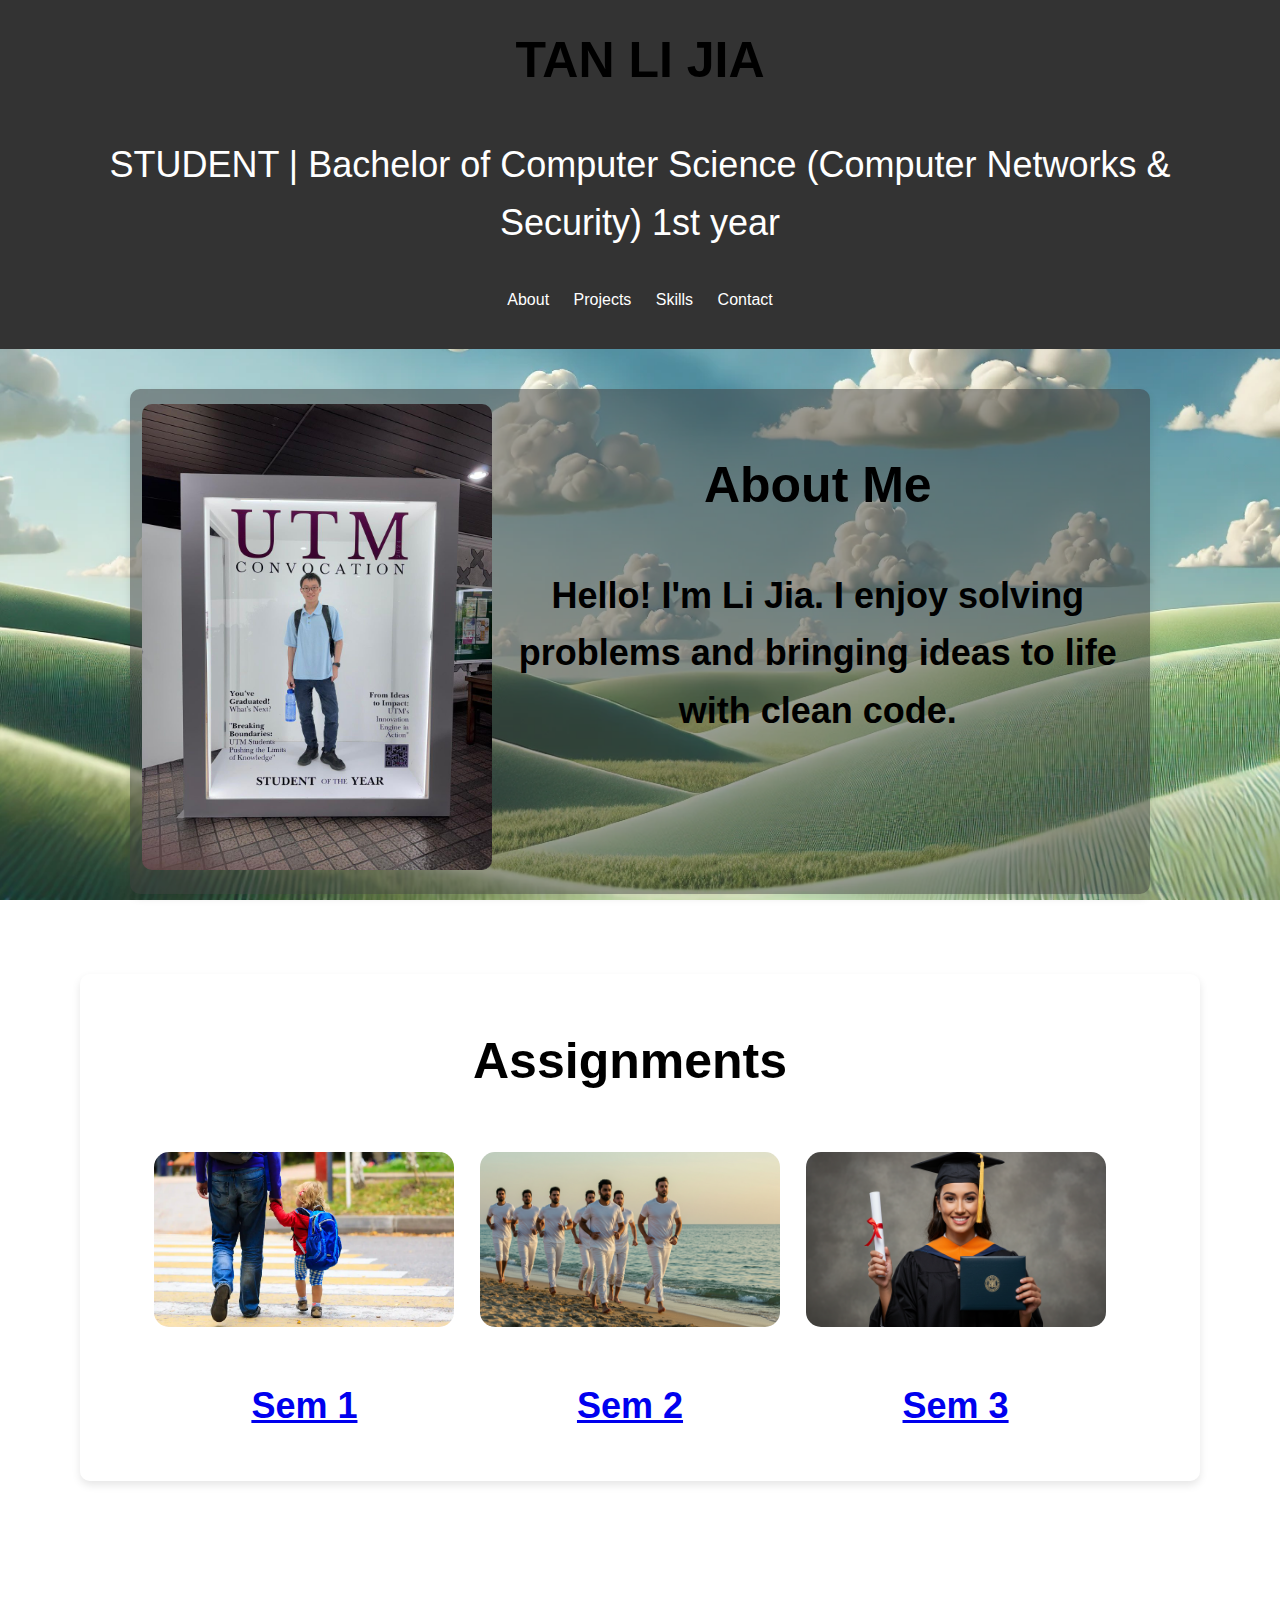
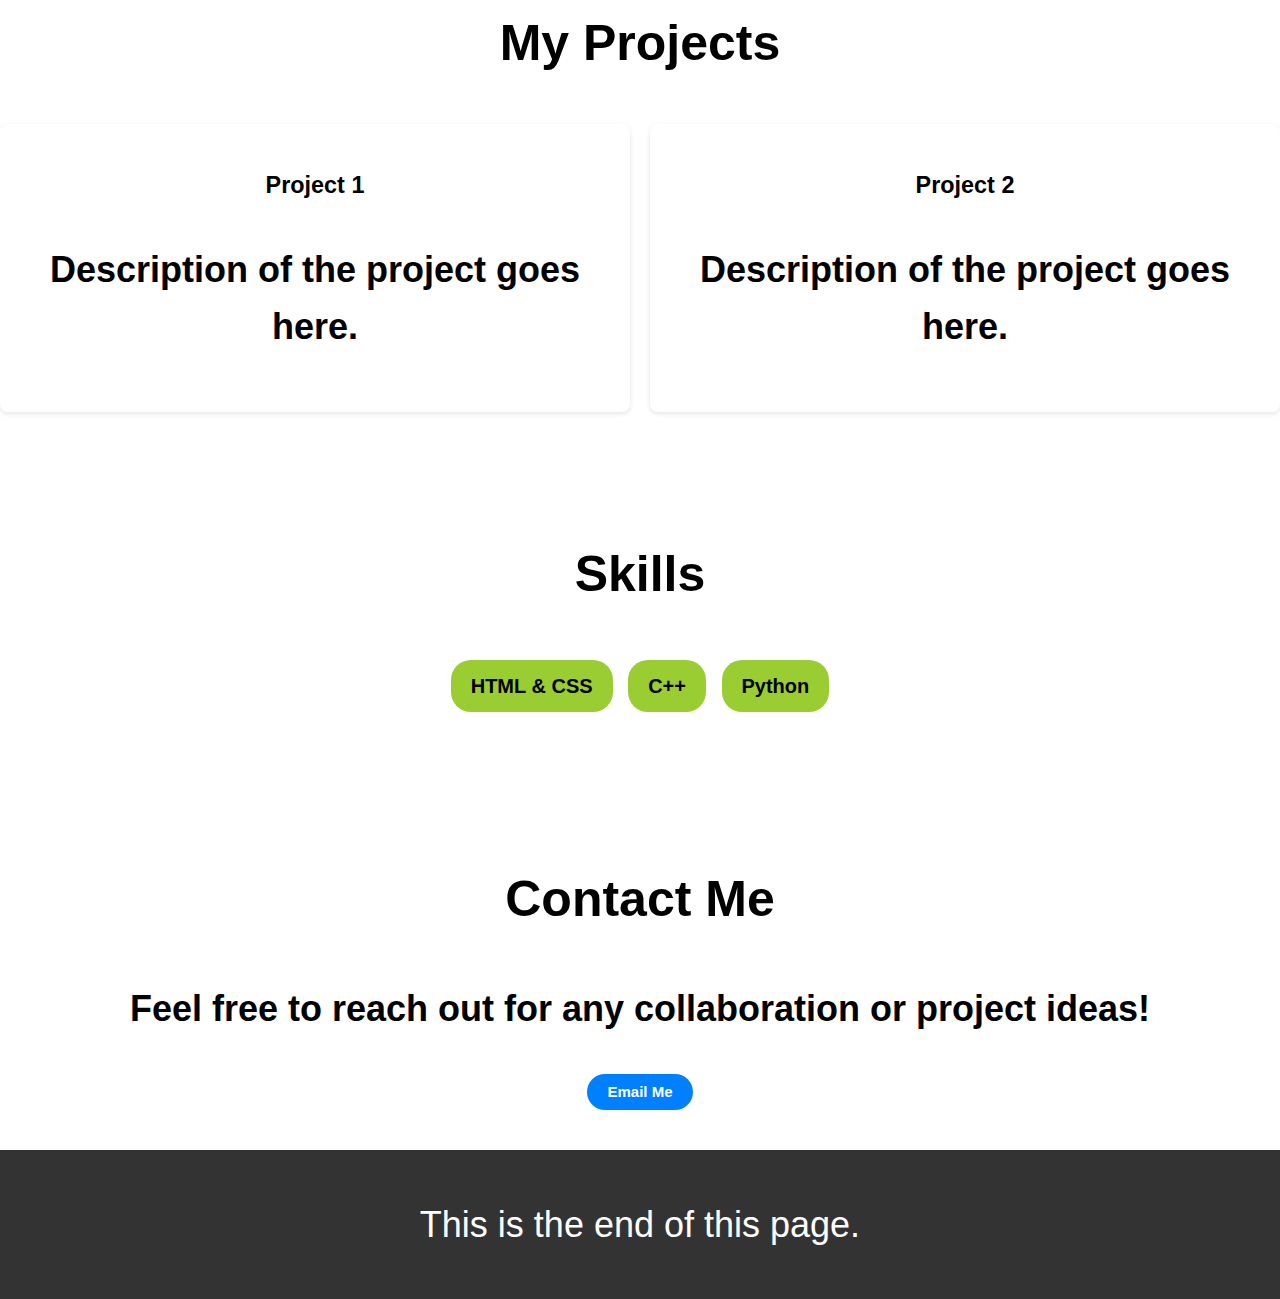
<file: index.html>
<!DOCTYPE html>
<html lang="en">
<head>
    <meta charset="UTF-8">
    <meta name="viewport" content="width=device-width, initial-scale=1.0">
    <title>Tan Li Jia | Portfolio</title>
    <link rel="stylesheet" href="style.css">
</head>
<body id="page1">
    <header>
        <div class="container">
            <h1>TAN LI JIA</h1>
            <p>STUDENT | Bachelor of Computer Science (Computer Networks & Security) 1st year</p>
            <nav>
                <ul>
                    <li><a href="#about">About</a></li>
                    <li><a href="#projects">Projects</a></li>
                    <li><a href="#skills">Skills</a></li>
                    <li><a href="#contact">Contact</a></li>
                </ul>
            </nav>
        </div>
    </header>

    <main>
        <section id="about" class="section">
            <div class="container2">
                <div class="profile-pic">
                    <img src="pictures/meself.jpg" alt="Profile Picture">
                </div>
                <div class="about-me">
                    <h2>About Me</h2>
                    <p>Hello! I'm Li Jia. I enjoy solving problems and bringing ideas to life with clean code.</p>
                </div>
            </div>
        </section>

        <section id="assignments" class="section">
            <div class="container3">
                <h2>Assignments</h2>
                <div class="assigment">
                    <a href="sem1.html">
                        <img class="assigment-profile" src="pictures/sem1.jpg">
                        <p>Sem 1</p>
                    </a>
                    <!-- Add more buttons as needed -->
                </div>
                <div class="assigment">
                    <a href="sem2.html">
                        <img class="assigment-profile" src="pictures/sem2.jpg">
                        <p>Sem 2</p>
                    </a>
                    <!-- Add more buttons as needed -->
                </div>
                <div class="assigment">
                    <a href="sem3.html">
                        <img class="assigment-profile" src="pictures/sem3.jpg">
                        <p>Sem 3</p>
                    </a>
                    <!-- Add more buttons as needed -->
                </div>
            </div>
        </section>

        <section id="projects" class="section">
            <h2>My Projects</h2>
            <div class="project-grid">
                <div class="project">
                    <h3>Project 1</h3>
                    <p>Description of the project goes here.</p>
                </div>
                <div class="project">
                    <h3>Project 2</h3>
                    <p>Description of the project goes here.</p>
                </div>
            </div>
        </section>

        <section id="skills" class="section">
            <h2>Skills</h2>
            <ul class="skills-list">
                <li>HTML & CSS</li>
                <li>C++</li>
                <li>Python</li>
            </ul>
        </section>

        <section id="contact" class="section">
            <h2>Contact Me</h2>
            <p>Feel free to reach out for any collaboration or project ideas!</p>
            <a href="mailto:tanlijia@graduate.utm.my">
                <button class="a-button">            
                    Email Me
                </button>
            </a>
        </section>
    </main>

    <footer>
        <p>This is the end of this page. </p>
    </footer>
</body>
</html>
</file>
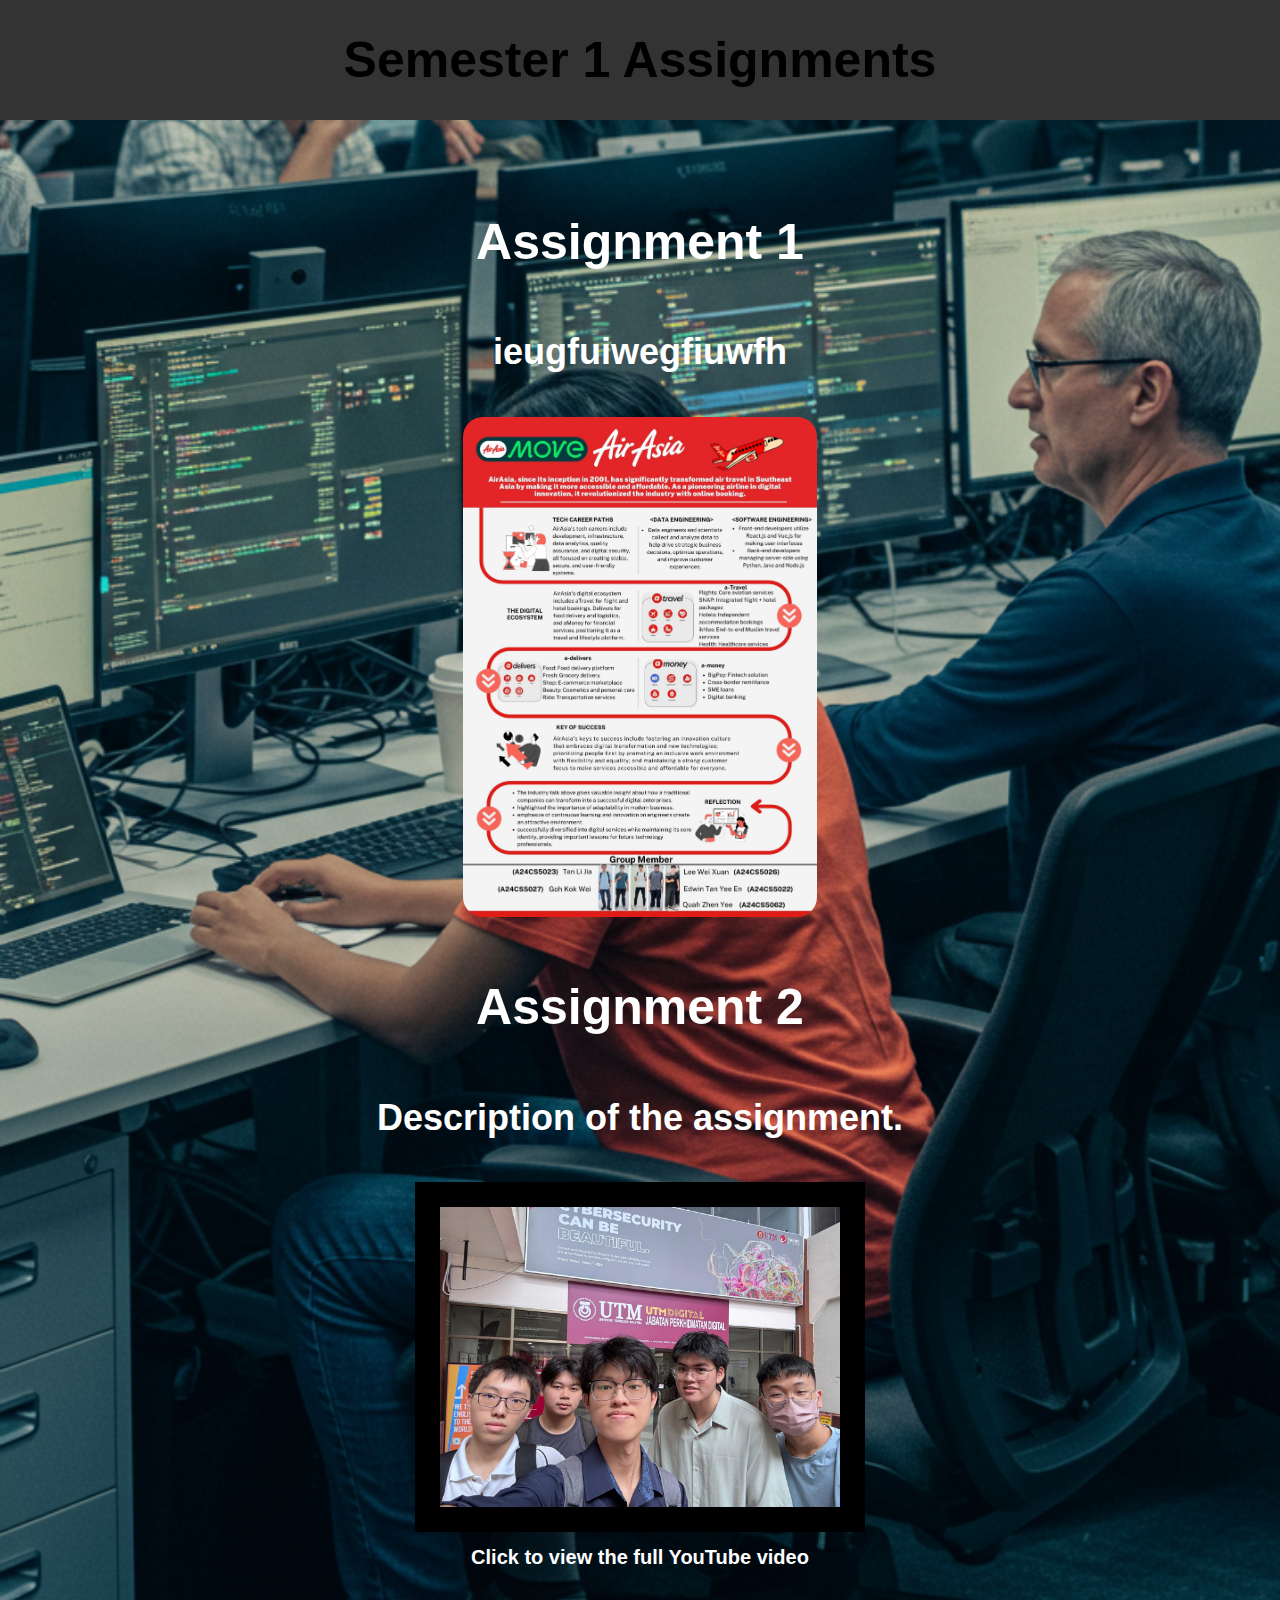
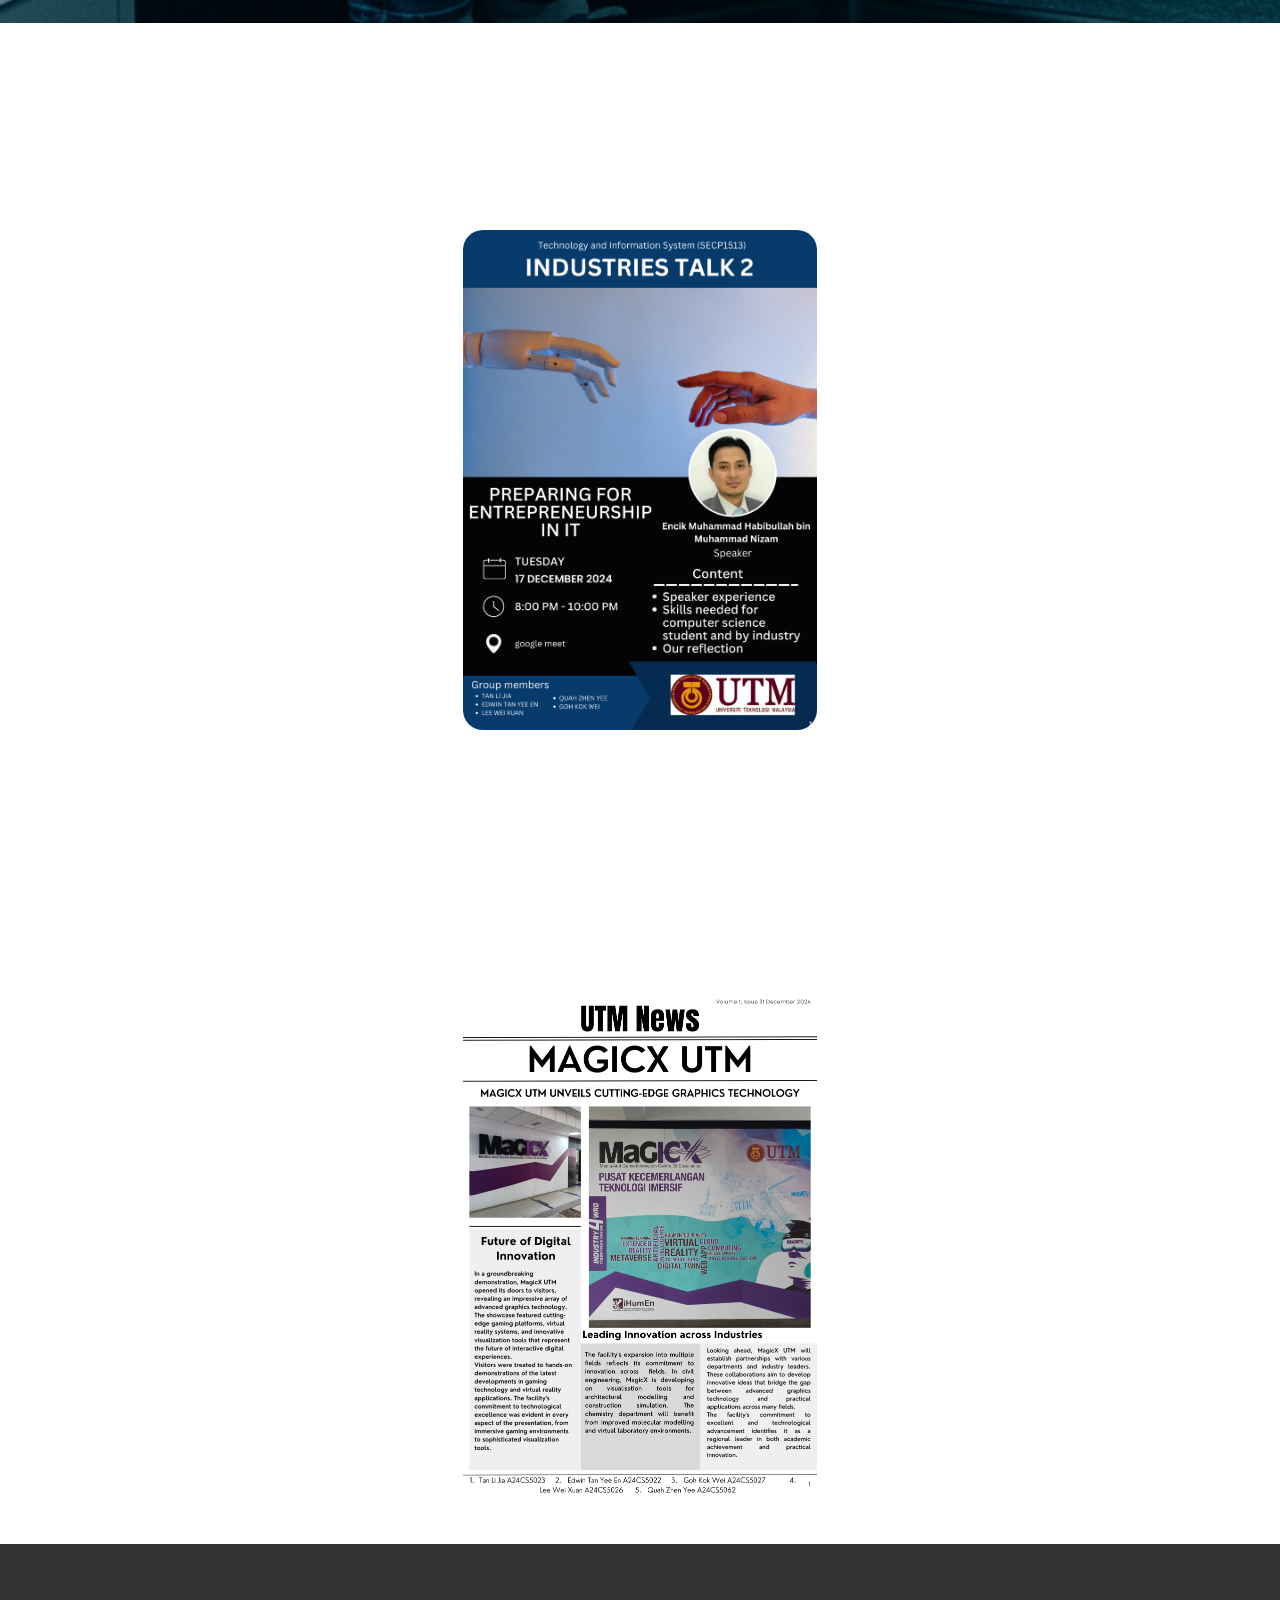
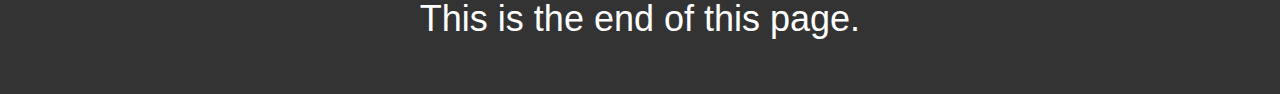
<file: sem1.html>
<!DOCTYPE html>
<html lang="en">
<head>
    <meta charset="UTF-8">
    <meta name="viewport" content="width=device-width, initial-scale=1.0">
    <title>Semester 1 Assignments</title>
    <link rel="stylesheet" href="style.css">
    <style>

        h2 {
            color: white;
        }
        
    </style>
</head>
<body id="page2">
    <header>
        <div class="container">
            <h1>Semester 1 Assignments</h1>
        </div>
    </header>

    <main>
        <section class="section">


            <h2>Assignment 1</h2>
            <div>
                <p>ieugfuiwegfiuwfh</p>
            </div>
            <div>
                <img class="A4-vertical" src="/pictures/insdustry_talk1.jpg" alt="Assignment 1">
            </div>



            <h2>Assignment 2</h2>
            <div>
                <p>Description of the assignment.</p>
            </div>
            <div>
                <a href="https://www.youtube.com/watch?v=ibmbXXh5H2E" target="_blank">
                    <img class="A4-horizontal" src="/pictures/group_profile.jpg" alt="Assigment 2">
                </a>                    
                <figcaption>Click to view the full YouTube video</figcaption>
            </div>

            <h2>Assignment 3</h2>
            <div>
                <p>Description of the assignment.</p>
            </div>
            <div>
                <img
                    id="assignmentImage"
                    class="A4-vertical"
                    src="/pictures/assigment3_industry_talk2/assigment3_1.png"
                    alt="Assignment 3"
                    onclick="changeImage()"
                >
            </div>
            
            <script>
                // Array of images for Assignment 3
                const images = [
                    "/pictures/assigment3_industry_talk2/assigment3_1.png",
                    "/pictures/assigment3_industry_talk2/assigment3_2.png",
                    "/pictures/assigment3_industry_talk2/assigment3_3.png"
                ];
            
                let currentImageIndex = 0;
            
                function changeImage() {
                    // Increment the index and wrap around if it exceeds the array length
                    currentImageIndex = (currentImageIndex + 1) % images.length;
                    // Set the new image source
                    const imgElement = document.getElementById("assignmentImage");
                    imgElement.src = images[currentImageIndex];
                }
            </script>
            
            <h2>Assignment 4</h2>
            <div>
                <p>Description of the assignment.</p>
            </div>
            <div>
                <img
                    id="assignmentImage1"
                    class="A4-vertical"
                    src="pictures/industry_visit2/1.png"
                    alt="Assignment 4"
                    onclick="changeImage1()"
                >
            </div>
            
            <script>
                // Array of images for Assignment 4
                const images1 = [
                    "pictures/industry_visit2/1.png",
                    "pictures/industry_visit2/2.png"
                ];
            
                let currentImageIndex1 = 0;
            
                function changeImage1() {
                    // Increment the index and wrap around if it exceeds the array length
                    currentImageIndex1 = (currentImageIndex1 + 1) % images1.length;
                    // Set the new image source
                    const imgElement1 = document.getElementById("assignmentImage1");
                    imgElement1.src = images1[currentImageIndex1];
                }
            </script>
            

    

        </section>
    </main>

    <footer>
        <p>This is the end of this page. </p>
    </footer>
</body>
</html>
</file>
<file: style.css>
body {
    font-family: Arial, sans-serif;
    margin: 0;
    padding: 0;
    line-height: 1.6;
    color: #000000;
    background-size: cover; /* Ensures the image covers the entire background */
    background-position: center; /* Centers the image */
    background-attachment: fixed; /* Makes the background stay in place during scrolling */
    background-repeat: no-repeat; /* Prevents tiling */
}

body#page1 {
    background-image: url(/pictures/background.jpg);
}

body#page2 {
    background-image: url(/pictures/visit_pic.jpg);
    color: white;
}

p {
    font-size: 36px;
}

.container {
    max-width: 1100px;
    margin: auto;
    padding: 0 20px;
}

h1, h2 {
    font-size: 50px;
    color: #000000;
    text-align: center;
}

/* Header */
header {
    background: #333;
    color: #fff;
    padding: 20px 0;
    text-align: center;
}

header h1 {
    margin: 0;
}

.a-button{
    background-color: rgb(0, 128, 255);
    color: white;
    border: none;
    border-radius: 18px;
    height: 36px;
    width: 80;
    font-weight: bold;
    font-size: 15px;
    cursor: pointer;
    padding-left: 20px;
    padding-right: 20px;
    
    vertical-align: top;
    transition: box-shadow 0.15s;
    
  }
.a-button:hover {
    box-shadow: 5px 5px 5px rgb(0, 0, 0, 0.1);
}

header nav ul {
    list-style: none;
    padding: 0;
}

header nav ul li {
    display: inline;
    margin: 0 10px;
}

header nav ul li a {
    color: #fff;
    text-decoration: none;
}

/* Sections */
.section {
    font-size: 20px;
    font-weight: bold;
    padding: 40px 20px;
    padding-left: 0px;
    padding-right: 0px;
    text-align: center;
}

#projects .project-grid {
    display: grid;
    grid-template-columns: repeat(auto-fit, minmax(300px, 1fr));
    gap: 20px;
    margin-top: 20px;
}

.project {
    background: #fff;
    padding: 20px;
    box-shadow: 0 2px 5px rgba(0, 0, 0, 0.1);
    border-radius: 8px;
}

.skills-list {
    list-style: none;
    padding: 0;
}

.skills-list li {
    background: yellowgreen;
    display: inline-block;
    font-style: bold;
    margin: 5px;
    padding: 10px 20px;
    border-radius: 20px;
}

/* Footer */
footer {
    text-align: center;
    padding: 10px;
    background: #333;
    color: #fff;
}

.assigment{
    display: inline-block;
    padding-left: 5px;
    padding-right: 5px;
    padding-top: 5px;
    padding-bottom: 5px;
}

.assigment-profile{
    display: inline-block;
    padding-left: 5px;
    padding-right: 5px;
    padding-top: 5px;
    padding-bottom: 5px;
    width: 300px;
    height: 175px;
    border-radius: 20px;

}

.A4-vertical{
    height: 500px;
    border-radius: 20px;
    border-width: 5px;
    transition: height 2s;
}

.A4-vertical:hover{
    height: 1000px;
}

.A4-horizontal {
    border: solid;
    height: 300px;
    border-width: 25px;
    border-color: #000000;
}

.A4-horizontal:hover {
    border-color: greenyellow;
}

.button1{
    border: none;
    border-radius: 10px;
}


.video-preview {
    vertical-align: top;
    margin-right: 5px;
    border: solid;
    border-color: red;
    border-width: 5px;
    display: inline-block;
    width: 300px;
}

.video-title{
    margin-top: 0px;
    font-size: 14px;
    font-weight: 500;
    line-height: 20px;
}
.thumbnail {
    display: block;
    width: 300px;
    object-fit: cover;
    object-position: top;
}

.thumbnail-row {
    margin-bottom: 12px;
}

.video-author{
    font-size: 12px;
    color: rgb(96, 96, 96);
    display: inline-block;
}

.video-stats {
    font-size: 12px;
    color: rgb(96, 96, 96);
    display: inline-block;
}

.channel-picture{
    vertical-align: top;
    display: inline-block;
    width: 50px;
}

.video-info{
    display: inline-block;
    width: 200px;
}  

.container2 {
    display: inline-block; /* Keeps the children aligned horizontally */
    border-radius: 10px; /* Optional: Rounded corners */
    width: 1000px;
    padding-top: 5px;
    padding-bottom: 5px;
    padding-left: -10px;
    padding-right: 20px;
    background-color: rgba(62, 62, 62, 0.5); /* Light background color */
    box-shadow: 0 4px 8px rgba(0, 0, 0, 0.1); /* Adds a subtle shadow */
}

.container3 {
    display: inline-block; /* Keeps the children aligned horizontally */
    border-radius: 10px; /* Optional: Rounded corners */
    width: 1100px;
    padding-top: 5px;
    padding-bottom: 5px;
    padding-left: -10px;
    padding-right: 20px;
    background-color: rgba(255, 255, 255, 0.5); /* Light background color */
    box-shadow: 0 4px 8px rgba(0, 0, 0, 0.1); /* Adds a subtle shadow */
}
.about-me, .profile-pic {
    opacity: 1;
    display: inline-block; /* Allows the divs to sit next to each other */
    vertical-align: top;  /* Ensures the text and image align properly */
    margin: 10px;         /* Adds spacing between elements */
}
.about-me {
    width: 60%; /* Adjust as needed to control text width */
}
.profile-pic img {
    width: 350px; /* Adjust the image size */
    height: auto; /* Maintain aspect ratio */
    border-radius: 10px; /* Optional: Adds rounded corners */
}
</file>
